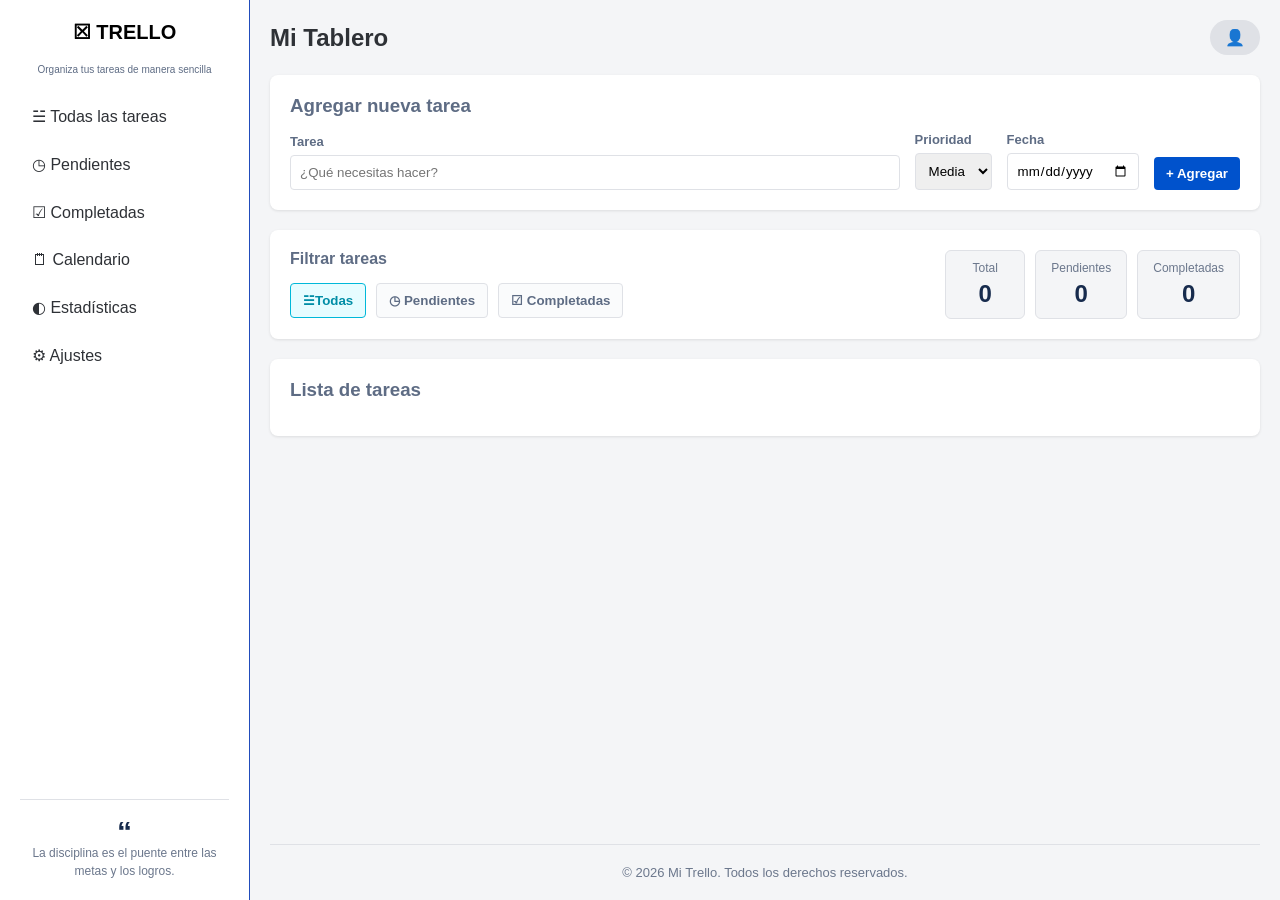
<file: docs/index.html>
<!DOCTYPE html>
<html lang="es">

<head>
    <meta charset="UTF-8">
    <meta name="viewport" content="width=device-width, initial-scale=1.0">
    <title>Trello Básico</title>
    <link rel="stylesheet" href="styles.css">
</head>

<body>

    <button id="btn-menu-movil">☰ Menú</button>

    <div class="contenedor">

        <aside id="sidebar" class="sidebar">
            <h1 class="logo">☒ TRELLO</h1>
            <p class="p"> Organiza tus tareas de manera sencilla</p>
            <ul class="menu">
                <li id="menu-todas">☱ Todas las tareas</li>
                <li id="menu-pendientes">◷ Pendientes</li>
                <li id="menu-completadas">☑ Completadas</li>
                <li id="menu-calendario">🗒 Calendario</li>
                <li id="menu-estadisticas">◐ Estadísticas</li>
                <li id="menu-ajustes">⚙ Ajustes</li>
            </ul>

            <div class="frase-sidebar">
                <span class="comillas">“</span>
                <p>La disciplina es el puente entre las metas y los logros.</p>
            </div>
        </aside>

        <main class="contenido">

            <header class="cabecera">
                <h2>Mi Tablero</h2>
                <div class="perfil-btn" id="btn-perfil">👤</div>
            </header>

            <section class="tarjeta">
                <h3>Agregar nueva tarea</h3>
                <div class="fila-controles">

                    <div class="grupo-input expandir">
                        <label for="input-tarea">Tarea</label>
                        <input type="text" id="input-tarea" placeholder="¿Qué necesitas hacer?">
                    </div>

                    <div class="grupo-input">
                        <label for="input-prioridad">Prioridad</label>
                        <select id="input-prioridad">
                            <option value="Alta">Alta</option>
                            <option value="Media" selected>Media</option>
                            <option value="Baja">Baja</option>
                        </select>
                    </div>

                    <div class="grupo-input">
                        <label for="input-fecha">Fecha</label>
                        <input type="date" id="input-fecha">
                    </div>

                    <button class="btn btn-agregar" id="btn-agregar-tarea">+ Agregar</button>
                </div>
            </section>

            <section class="tarjeta seccion-estadisticas" id="caja-estadisticas">
                <div class="bloque-filtros">
                    <h4>Filtrar tareas</h4>
                    <div class="botones-filtro">
                        <button class="btn btn-filtro activo" id="btn-filtro-todas">☱Todas</button>
                        <button class="btn btn-filtro" id="btn-filtro-pendientes">◷ Pendientes</button>
                        <button class="btn btn-filtro" id="btn-filtro-completadas">☑ Completadas</button>
                    </div>
                </div>

                <div class="bloque-contadores">
                    <div class="cuadro-contador">
                        <span>Total</span>
                        <h2 id="cont-total">0</h2>
                    </div>
                    <div class="cuadro-contador">
                        <span>Pendientes</span>
                        <h2 id="cont-pendientes">0</h2>
                    </div>
                    <div class="cuadro-contador">
                        <span>Completadas</span>
                        <h2 id="cont-completadas">0</h2>
                    </div>
                </div>
            </section>

            <section class="tarjeta">
                <h3>Lista de tareas</h3>

                <div id="lista-tareas"></div> <!--JS: Aquí se insertarán las tareas dinámicamente -->
            </section>

            <footer class="pie-pagina">
                <p> &copy 2026 Mi Trello. Todos los derechos reservados.</p>
            </footer>

        </main>
    </div>

    <div id="modal-perfil" class="modal-fondo">
        <div class="tarjeta-perfil">
            <button class="btn-cerrar" id="btn-cerrar-perfil">✖</button>
            <h3>Perfil & Ajustes</h3>
            <div class="datos-info">
                <p><strong>Integrantes:</strong> Xavier Toala, Johanna Morales</p>
                <p><strong>Carrera:</strong> Tecnologías de la Información</p>
                <p><strong>Institución:</strong> ESPOCH</p>
            </div>
        </div>
    </div>

    <script src="scripts.js"></script>
</body>

</html>
</file>
<file: docs/styles.css>
* {
    margin: 0;
    padding: 0;
    box-sizing: border-box;
    font-family: Arial, sans-serif;
}

body {
    background-color: #f4f5f7;
    color: #2e3136;
}

/* Layout Principal */
.contenedor {
    display: flex;
    min-height: 100vh;
}

/* Sidebar */
.sidebar {
    width: 250px;
    background-color: #ffffff;
    border-right: 1px solid #214cbb;
    padding: 20px;
    display: flex;
    flex-direction: column;
}

.logo {
    font-size: 20px;
    color: #000000;
    text-align: center;
    margin-bottom: 20px;
}
.p{
    font-size: 10px;
    color: #5e6c84;
    text-align: center;
    margin-bottom: 20px;
}
.menu {
    list-style: none;
}

.menu li {
    padding: 12px;
    cursor: pointer;
    border-radius: 4px;
    margin-bottom: 5px;
    display: flex;
    align-items: center;
    gap: 8px;
}

.menu li:hover { background-color: #ebecf0; }

/*FRASE MOTIVACIONAL (SIDEBAR) */
.frase-sidebar {
    margin-top: auto; /* Esto es la magia: empuja la caja hacia lo más abajo posible */
    text-align: center; /* Centra el texto como en la foto */
    padding-top: 20px;
    border-top: 1px solid #dfe1e6; /* Agrega una pequeña línea separadora arriba */
}

.frase-sidebar .comillas {
    font-size: 30px;
    font-weight: bold;
    color: #172b4d;
    display: block; /* Para que las comillas queden arriba del texto */
    line-height: 0.8;
}

.frase-sidebar p {
    font-size: 12px;
    color: #6b778c;
    line-height: 1.5; /* Separa un poquito las líneas del texto para que se lea mejor */
    padding: 0 10px; /* Le da un poco de espacio a los lados para que no toque los bordes */
}

/* Contenido Principal */
.contenido {
    flex: 1;
    padding: 20px;
    display: flex;
    flex-direction: column;
    gap: 20px;
}

.cabecera {
    display: flex;
    justify-content: space-between;
    align-items: center;
}

.perfil-btn {
    cursor: pointer;
    font-weight: bold;
    background-color: #dfe1e6;
    padding: 8px 15px;
    border-radius: 20px;
}

.perfil-btn:hover { background-color: #c1c7d0; }

/* Tarjetas (Cajas blancas) */
.tarjeta {
    background-color: white;
    padding: 20px;
    border-radius: 8px;
    box-shadow: 0 1px 3px rgba(0,0,0,0.1);
    transition: box-shadow 0.3s ease;
}

.tarjeta h3, .tarjeta h4 {
    margin-bottom: 15px;
    color: #5e6c84;
}

.tarjeta.resaltar {
    box-shadow: 0 0 15px rgba(0, 82, 204, 0.5);
    border: 1px solid #0052cc;
}

/* Formularios */
.fila-controles {
    display: flex;
    gap: 15px;
    flex-wrap: wrap;
    align-items: flex-end; /* Empuja el botón hacia abajo para alinearse con los inputs */
}

/* Contenedor de cada label + input */
.grupo-input {
    display: flex;
    flex-direction: column; /* Apila el texto arriba y el input abajo */
    gap: 6px;
}

.grupo-input label {
    font-size: 13px;
    font-weight: bold;
    color: #5e6c84;
}

.expandir {
    flex: 1; /* Hace que el cuadro de texto de la tarea ocupe el ancho sobrante */
    min-width: 200px;
}

input, select {
    padding: 9px;
    border: 1px solid #dfe1e6;
    border-radius: 4px;
    outline: none;
    width: 100%; /* Para que llenen el tamaño de su grupo */
}

.btn {
    padding: 9px 12px;
    border: none;
    border-radius: 4px;
    cursor: pointer;
    font-weight: bold;
}

.btn-agregar { background-color: #0052cc; color: white; }
.btn-accion { background-color: #ebecf0; color: #172b4d; margin-left: 5px; }
.btn-accion:hover { background-color: #dfe1e6; }

/* Filtros y Contadores */
.seccion-estadisticas {
    display: flex;
    justify-content: space-between;
    flex-wrap: wrap;
    gap: 20px;
}

.botones-filtro { display: flex; gap: 10px; }

.btn-filtro { background-color: #fafbfc; border: 1px solid #dfe1e6; color: #5e6c84; }
.btn-filtro.activo { background-color: #e6fcff; border-color: #00b8d9; color: #008da6; }

.bloque-contadores { display: flex; gap: 10px; }
.cuadro-contador { background-color: #f4f5f7; border: 1px solid #dfe1e6; padding: 10px 15px; border-radius: 6px; text-align: center; min-width: 80px; }
.cuadro-contador span { font-size: 12px; color: #6b778c; display: block; margin-bottom: 5px; }
.cuadro-contador h2 { color: #172b4d; margin: 0; }

/* Elemento de Tarea */
.tarea-item {
    display: flex;
    justify-content: space-between;
    align-items: center;
    padding: 12px;
    border: 1px solid #dfe1e6;
    border-radius: 6px;
    margin-bottom: 10px;
    background-color: #fafbfc;
}

.tarea-info { display: flex; align-items: center; gap: 15px; flex-wrap: wrap; }
.etiqueta { font-size: 12px; padding: 3px 8px; border-radius: 12px; color: white; }
.prioridad-alta { background-color: #ff5630; }
.prioridad-media { background-color: #ff991f; }
.prioridad-baja { background-color: #36b37e; }
.fecha-texto { font-size: 13px; color: #6b778c; }

/* Estado de completado */
.completada { opacity: 0.7; }
.completada strong { text-decoration: line-through; color: #7a869a; }

/*MODAL PERFIL (CORREGIDO: FLOTANTE Y CENTRADO)*/
.modal-fondo {
    display: none; /* Oculto por defecto */
    position: fixed; /* Lo fija en la pantalla, ignorando el scroll */
    top: 0; left: 0; width: 100vw; height: 100vh;
    background-color: rgba(9, 30, 66, 0.7); /* Oscurece el fondo */
    justify-content: center; /* Centra horizontal */
    align-items: center; /* Centra vertical */
    z-index: 1000; /* Asegura que esté adelante de todo */
}

/* JavaScript añade esta clase para mostrar el cuadro */
.modal-fondo.mostrar { display: flex; }

.tarjeta-perfil {
    background-color: white;
    padding: 30px;
    border-radius: 8px;
    width: 320px;
    position: relative;
    box-shadow: 0 8px 16px rgba(0,0,0,0.3);
}

.btn-cerrar {
    position: absolute; top: 10px; right: 15px;
    background: none; border: none; font-size: 16px; cursor: pointer; color: #5e6c84;
}
.datos-info p { margin-top: 10px; color: #172b4d; }

/* RESPONSIVIDAD (CORRECCIÓN DEL BOTÓN) */
#btn-menu-movil {
    display: none; /* En PC siempre está oculto */
}

/* FOOTER */
.pie-pagina {
    text-align: center;
    padding-top: 20px;
    margin-top: auto; /* Empuja el texto hacia el fondo de la pantalla */
    border-top: 1px solid #dfe1e6; /* Línea sutil de separación */
    color: #6b778c; /* Color gris claro para no distraer */
    font-size: 13px;
}

@media (max-width: 850px) {
    #btn-menu-movil {
        display: block; /* Solo aparece en teléfonos */
        width: 100%; padding: 15px; background-color: #0052cc; color: white; border: none; font-size: 16px; text-align: left; cursor: pointer;
    }
    .contenedor { flex-direction: column; }
    .sidebar { display: none; width: 100%; }
    .sidebar.activa { display: flex; }
    .seccion-estadisticas { flex-direction: column; }
    .bloque-contadores { justify-content: space-between; }
    .tarea-item { flex-direction: column; align-items: flex-start; gap: 10px;}
    .tarea-acciones { align-self: flex-end; }
}
</file>
<file: My Trello/styles.css>
* {
    margin: 0;
    padding: 0;
    box-sizing: border-box;
    font-family: Arial, sans-serif;
}

body {
    background-color: #f4f5f7;
    color: #2e3136;
}

/* Layout Principal */
.contenedor {
    display: flex;
    min-height: 100vh;
}

/* Sidebar */
.sidebar {
    width: 250px;
    background-color: #ffffff;
    border-right: 1px solid #214cbb;
    padding: 20px;
    display: flex;
    flex-direction: column;
}

.logo {
    font-size: 20px;
    color: #000000;
    text-align: center;
    margin-bottom: 20px;
}
.p{
    font-size: 10px;
    color: #5e6c84;
    text-align: center;
    margin-bottom: 20px;
}
.menu {
    list-style: none;
}

.menu li {
    padding: 12px;
    cursor: pointer;
    border-radius: 4px;
    margin-bottom: 5px;
    display: flex;
    align-items: center;
    gap: 8px;
}

.menu li:hover { background-color: #ebecf0; }

/*FRASE MOTIVACIONAL (SIDEBAR) */
.frase-sidebar {
    margin-top: auto; /* Esto es la magia: empuja la caja hacia lo más abajo posible */
    text-align: center; /* Centra el texto como en la foto */
    padding-top: 20px;
    border-top: 1px solid #dfe1e6; /* Agrega una pequeña línea separadora arriba */
}

.frase-sidebar .comillas {
    font-size: 30px;
    font-weight: bold;
    color: #172b4d;
    display: block; /* Para que las comillas queden arriba del texto */
    line-height: 0.8;
}

.frase-sidebar p {
    font-size: 12px;
    color: #6b778c;
    line-height: 1.5; /* Separa un poquito las líneas del texto para que se lea mejor */
    padding: 0 10px; /* Le da un poco de espacio a los lados para que no toque los bordes */
}

/* Contenido Principal */
.contenido {
    flex: 1;
    padding: 20px;
    display: flex;
    flex-direction: column;
    gap: 20px;
}

.cabecera {
    display: flex;
    justify-content: space-between;
    align-items: center;
}

.perfil-btn {
    cursor: pointer;
    font-weight: bold;
    background-color: #dfe1e6;
    padding: 8px 15px;
    border-radius: 20px;
}

.perfil-btn:hover { background-color: #c1c7d0; }

/* Tarjetas (Cajas blancas) */
.tarjeta {
    background-color: white;
    padding: 20px;
    border-radius: 8px;
    box-shadow: 0 1px 3px rgba(0,0,0,0.1);
    transition: box-shadow 0.3s ease;
}

.tarjeta h3, .tarjeta h4 {
    margin-bottom: 15px;
    color: #5e6c84;
}

.tarjeta.resaltar {
    box-shadow: 0 0 15px rgba(0, 82, 204, 0.5);
    border: 1px solid #0052cc;
}

/* Formularios */
.fila-controles {
    display: flex;
    gap: 15px;
    flex-wrap: wrap;
    align-items: flex-end; /* Empuja el botón hacia abajo para alinearse con los inputs */
}

/* Contenedor de cada label + input */
.grupo-input {
    display: flex;
    flex-direction: column; /* Apila el texto arriba y el input abajo */
    gap: 6px;
}

.grupo-input label {
    font-size: 13px;
    font-weight: bold;
    color: #5e6c84;
}

.expandir {
    flex: 1; /* Hace que el cuadro de texto de la tarea ocupe el ancho sobrante */
    min-width: 200px;
}

input, select {
    padding: 9px;
    border: 1px solid #dfe1e6;
    border-radius: 4px;
    outline: none;
    width: 100%; /* Para que llenen el tamaño de su grupo */
}

.btn {
    padding: 9px 12px;
    border: none;
    border-radius: 4px;
    cursor: pointer;
    font-weight: bold;
}

.btn-agregar { background-color: #0052cc; color: white; }
.btn-accion { background-color: #ebecf0; color: #172b4d; margin-left: 5px; }
.btn-accion:hover { background-color: #dfe1e6; }

/* Filtros y Contadores */
.seccion-estadisticas {
    display: flex;
    justify-content: space-between;
    flex-wrap: wrap;
    gap: 20px;
}

.botones-filtro { display: flex; gap: 10px; }

.btn-filtro { background-color: #fafbfc; border: 1px solid #dfe1e6; color: #5e6c84; }
.btn-filtro.activo { background-color: #e6fcff; border-color: #00b8d9; color: #008da6; }

.bloque-contadores { display: flex; gap: 10px; }
.cuadro-contador { background-color: #f4f5f7; border: 1px solid #dfe1e6; padding: 10px 15px; border-radius: 6px; text-align: center; min-width: 80px; }
.cuadro-contador span { font-size: 12px; color: #6b778c; display: block; margin-bottom: 5px; }
.cuadro-contador h2 { color: #172b4d; margin: 0; }

/* Elemento de Tarea */
.tarea-item {
    display: flex;
    justify-content: space-between;
    align-items: center;
    padding: 12px;
    border: 1px solid #dfe1e6;
    border-radius: 6px;
    margin-bottom: 10px;
    background-color: #fafbfc;
}

.tarea-info { display: flex; align-items: center; gap: 15px; flex-wrap: wrap; }
.etiqueta { font-size: 12px; padding: 3px 8px; border-radius: 12px; color: white; }
.prioridad-alta { background-color: #ff5630; }
.prioridad-media { background-color: #ff991f; }
.prioridad-baja { background-color: #36b37e; }
.fecha-texto { font-size: 13px; color: #6b778c; }

/* Estado de completado */
.completada { opacity: 0.7; }
.completada strong { text-decoration: line-through; color: #7a869a; }

/*MODAL PERFIL (CORREGIDO: FLOTANTE Y CENTRADO)*/
.modal-fondo {
    display: none; /* Oculto por defecto */
    position: fixed; /* Lo fija en la pantalla, ignorando el scroll */
    top: 0; left: 0; width: 100vw; height: 100vh;
    background-color: rgba(9, 30, 66, 0.7); /* Oscurece el fondo */
    justify-content: center; /* Centra horizontal */
    align-items: center; /* Centra vertical */
    z-index: 1000; /* Asegura que esté adelante de todo */
}

/* JavaScript añade esta clase para mostrar el cuadro */
.modal-fondo.mostrar { display: flex; }

.tarjeta-perfil {
    background-color: white;
    padding: 30px;
    border-radius: 8px;
    width: 320px;
    position: relative;
    box-shadow: 0 8px 16px rgba(0,0,0,0.3);
}

.btn-cerrar {
    position: absolute; top: 10px; right: 15px;
    background: none; border: none; font-size: 16px; cursor: pointer; color: #5e6c84;
}
.datos-info p { margin-top: 10px; color: #172b4d; }

/* RESPONSIVIDAD (CORRECCIÓN DEL BOTÓN) */
#btn-menu-movil {
    display: none; /* En PC siempre está oculto */
}

/* FOOTER */
.pie-pagina {
    text-align: center;
    padding-top: 20px;
    margin-top: auto; /* Empuja el texto hacia el fondo de la pantalla */
    border-top: 1px solid #dfe1e6; /* Línea sutil de separación */
    color: #6b778c; /* Color gris claro para no distraer */
    font-size: 13px;
}

@media (max-width: 850px) {
    #btn-menu-movil {
        display: block; /* Solo aparece en teléfonos */
        width: 100%; padding: 15px; background-color: #0052cc; color: white; border: none; font-size: 16px; text-align: left; cursor: pointer;
    }
    .contenedor { flex-direction: column; }
    .sidebar { display: none; width: 100%; }
    .sidebar.activa { display: flex; }
    .seccion-estadisticas { flex-direction: column; }
    .bloque-contadores { justify-content: space-between; }
    .tarea-item { flex-direction: column; align-items: flex-start; gap: 10px;}
    .tarea-acciones { align-self: flex-end; }
}
</file>
